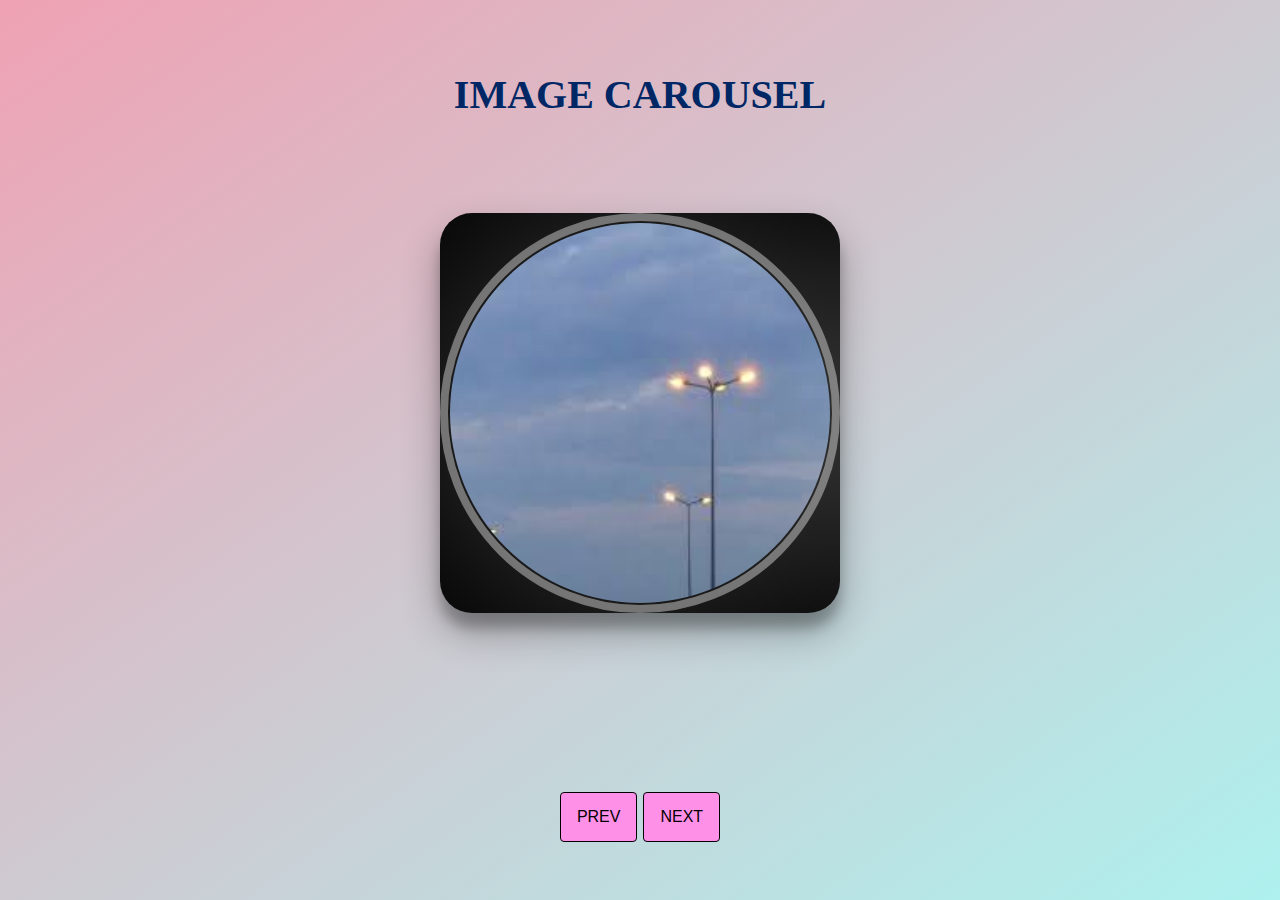
<file: Image-Slider/index.html>
<!DOCTYPE html>
<html lang="en">
<head>
    <meta charset="UTF-8">
    <meta name="viewport" content="width=device-width, initial-scale=1.0">
    <link rel="stylesheet" href="style.css">
    <title>Image Slider</title>
</head>
<body>
    <h1>IMAGE CAROUSEL</h1>
    
        
    <div class="container">
       
           
        <img src="slide1.jpg" alt="Image 1" class="slider"  >
        <img src="slide2.jpg" alt="Image 2" class="slider"  >
        <img src="slide3.jpg" alt="Image 3"class="slider"  >
        <img src="slide4.jpg" alt="Image 3" class="slider"  >
        <img src="slide5.jpg" alt="Image 3" class="slider"  >
    </div>
   
    </div>
        <div class="buttons">

            <button  class="pointer" onclick="prev()">PREV</button>
            <button  class="pointer" onclick="next()">NEXT</button> 
        </div>
        
     </div> 
    <script src="script.js"></script>
</body>
</html>
</file>
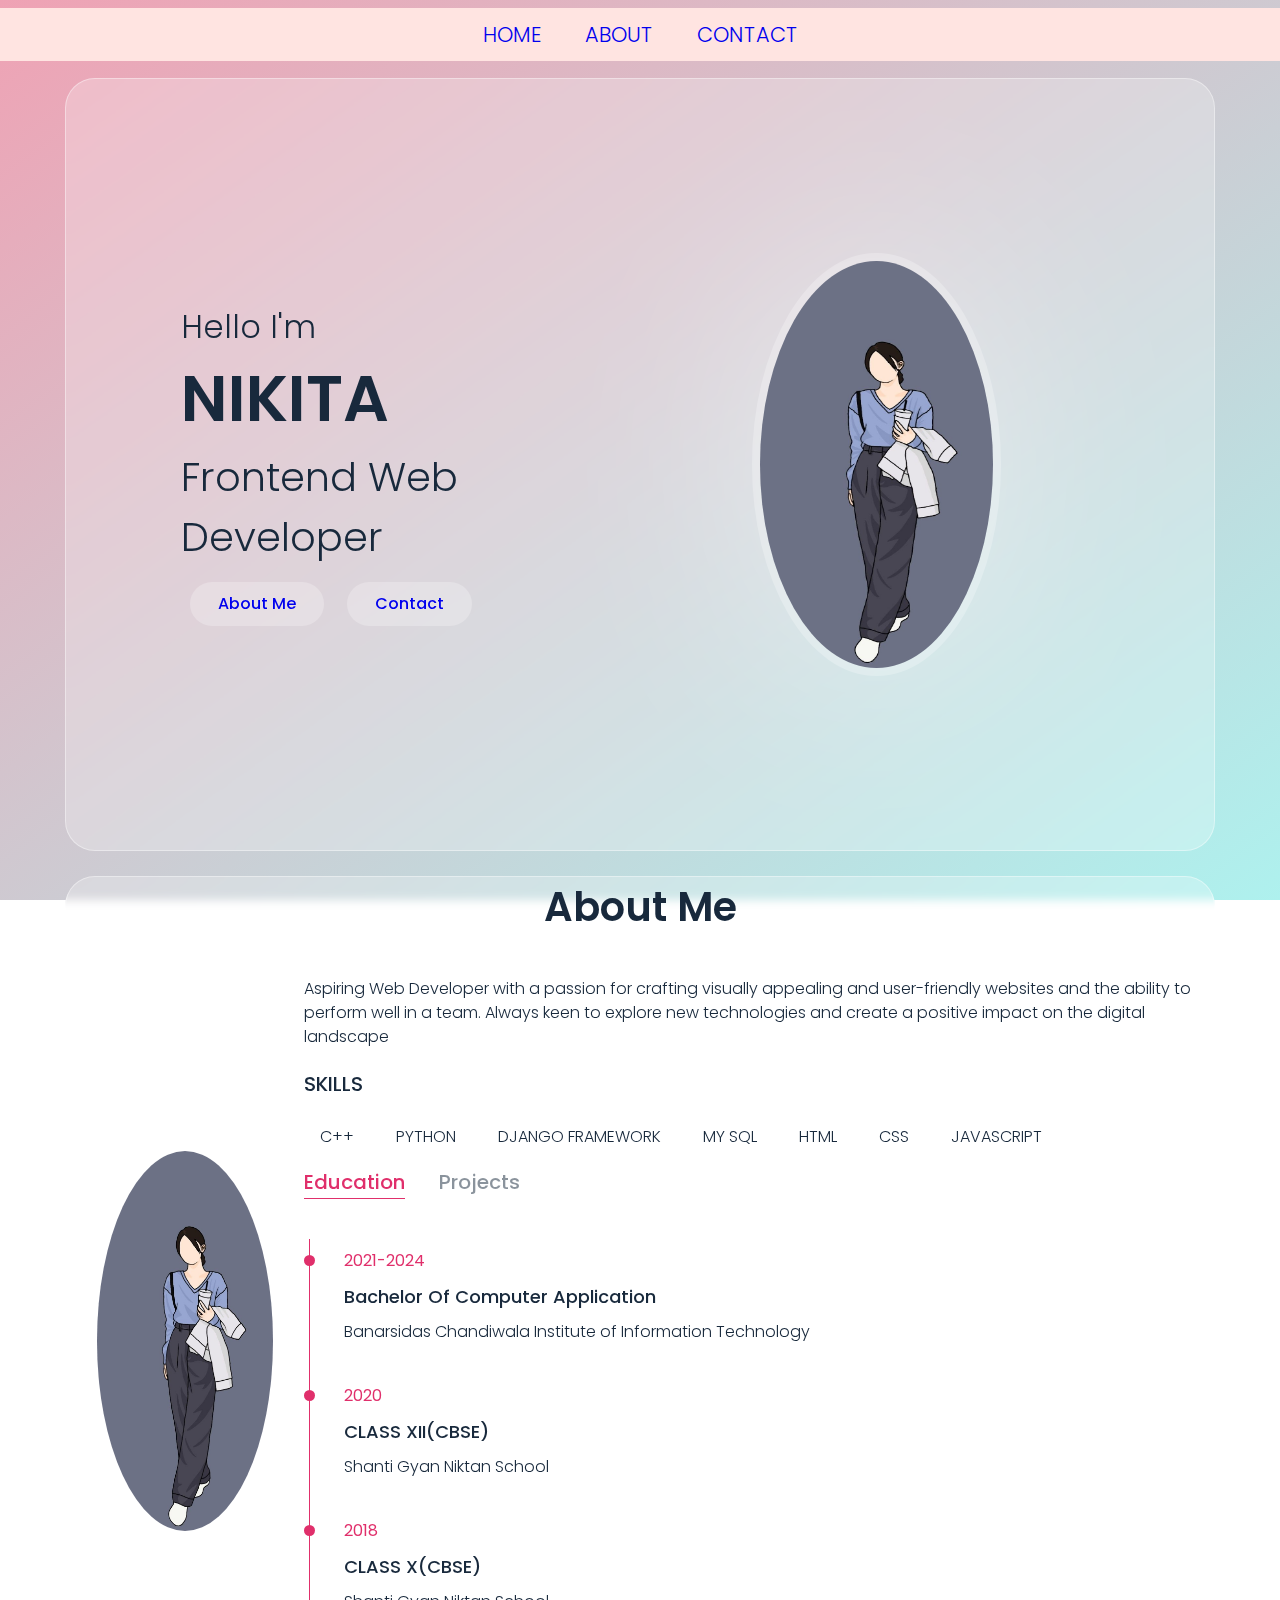
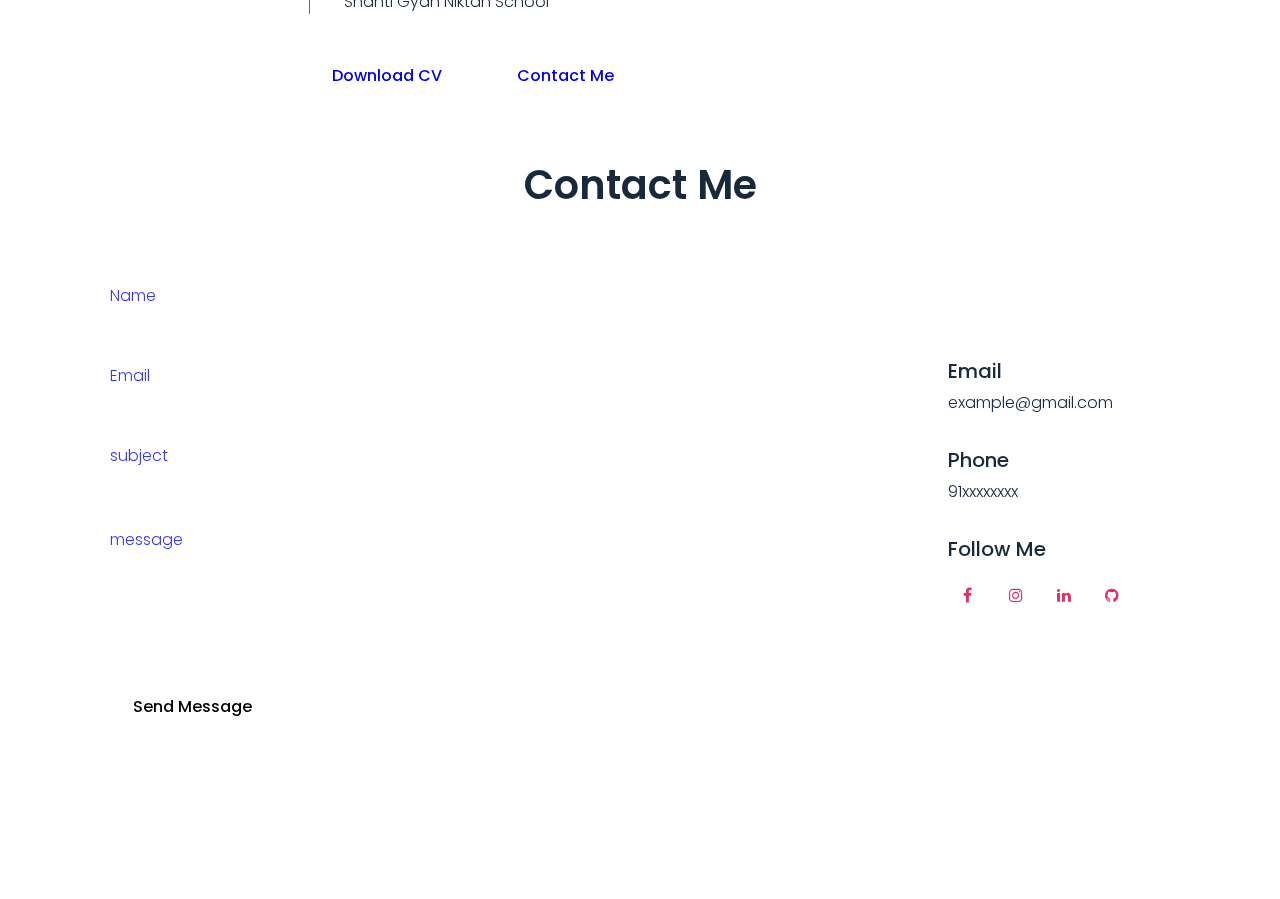
<file: Personal-Website/index.html>
<!DOCTYPE html>
<html lang="en">

<head>
    <meta charset="UTF-8">
    <meta http-equiv="X-UA-Compatible" content="IE=edge">
    <meta name="viewport" content="width=device-width, initial-scale=1.0">
    <title>Nikita</title>

    <link rel="stylesheet" href="https://cdnjs.cloudflare.com/ajax/libs/font-awesome/4.7.0/css/font-awesome.min.css">
    <link rel="stylesheet" href="website.css">

    <style>

    </style>
</head>

<body>
    <nav id="navbar" style="padding-top: 1rem;">

        <ul>
            <li class="item"><a href="#home-section">HOME</a> </li>
            <li class="item"><a href="#about-section">ABOUT</a> </li>
            <li class="item"><a href="#contact-section">CONTACT </a> </li>
        </ul>
    </nav>

    <div class="main">
        <section class="home" id="home-section">
            <div class="home-section align-items-center">
                <div class="container">
                    <div class="row align-items-center" style="flex-wrap: nowrap;">
                        <div class="text">
                            <p class="intro">Hello I'm</p>
                            <h1 class="name">NIKITA</h1>
                            <h2 class="job">Frontend Web Developer</h2>
                            <a href="#about-section" class="btn">About me</a>
                            <a href="#contact-section" class="btn">Contact</a>
                        </div>
                        <div class="home-img">
                            <img src="art.jpg" alt="default">

                        </div>
                    </div>

                </div>

            </div>


        </section>

        <section class="about-section" id="about-section">
            <div class="section-title">
                <h2>About me</h2>
            </div>
            <div class="container">


                <div class="about-img">
                    <div class="img-box">
                        <img src="art.jpg" alt="image-loading" width="380px" height="380px">
                    </div>
                </div>

                <div class="about-text">
                    Aspiring Web Developer with a passion for crafting visually
                    appealing and user-friendly websites and the ability to
                    perform well in a team. Always keen to explore new
                    technologies and create a positive impact on the digital
                    landscape
                    <h3>SKILLS</h3>
                    <div class="skills">
                        <div class="skill-item">C++</div>
                        <div class="skill-item">PYTHON</div>
                        <div class="skill-item">DJANGO FRAMEWORK</div>
                        <div class="skill-item">MY SQL</div>
                        <div class="skill-item">HTML</div>
                        <div class="skill-item">CSS</div>
                        <div class="skill-item">JAVASCRIPT</div>


                    </div>
                    <div class="about-tabs">
                        <button type="button" class="tab-item active" data-target="#education">Education</button>
                        <button type="button" class="tab-item" data-target="#projects">Projects</button>
                    </div>

                    <!-- education  -->
                    <div class="tab-content active" id="education">
                        <div class="timeline">
                            <div class="timeline-item">
                                <span class="date">2021-2024</span>
                                <h4>Bachelor of Computer Application</h4>
                                <p>Banarsidas Chandiwala Institute of Information Technology</p>


                            </div>
                            <div class="timeline-item">
                                <span class="date">2020</span>
                                <h4>CLASS XII(CBSE)</h4>
                                <p>Shanti Gyan Niktan School</p>

                            </div>
                            <div class="timeline-item">
                                <span class="date">2018</span>
                                <h4>CLASS X(CBSE)</h4>
                                <p>Shanti Gyan Niktan School </p>

                            </div>
                        </div>
                    </div>

                    <div class="tab-content" id="projects">
                        <div class="timeline">
                            <div class="timeline-item">
                                <span class="date">20xx</span>
                                <h4>News Portal</h4>
                                <p>It a portal that displays Information about the events,staff members and student of
                                    BCIIT.
                                    Built using DJANGO Framework.
                                </p>

                            </div>
                            <div class="timeline-item">
                                <span class="date">20xx</span>
                                <h4>Image-Slider</h4>
                                <p>Lorem ipsum dolor sit amet consectetur, adipisicing elit. Esse repellendus illo,
                                    fugit
                                    tempora officiis .</p>

                            </div>
                            <div class="timeline-item">
                                <span class="date">200xx</span>
                                <h4>To-Do List</h4>
                                <p>Lorem ipsum dolor sit amet consectetur adipisicing elit. Magni maxime eius, </p>

                            </div>

                        </div>
                    </div>
                    <a href="Nikita's Resume..pdf" download class="btn">Download CV</a>
                    <a href="#contact-section" class="btn">Contact Me</a>

                </div>


        </section>

        <section class="contact-section sec-padding" id="contact-section">
            <div class="section-title">
                <h2>Contact me</h2>
            </div>
            <div class="container" style="padding: 1em .5em 1em;">

                <div class="row-contact">

                </div>
                <div class="row-contact">
                    <div class="contact-form">
                        <form>
                            <div class="row">
                                <div class="input-group"><input type="text" placeholder="Name" class="input-control"
                                        required></div>
                                <div class="input-group"><input type="text" placeholder="Email" class="input-control"
                                        required></div>
                                <div class="input-group"><input type="text" placeholder="subject" class="input-control"
                                        required></div>
                                <div class="input-group">
                                    <textarea placeholder="message" class="input-control" required></textarea>
                                </div>
                                <button type="submit" class="btn">Send Message</button>





                            </div>
                    </div>
                    </form>
                </div>
                <div class="contact-info">
                    <div class="contact-info-item">
                        <h3>Email</h3>
                        <p>example@gmail.com</p>
                    </div>
                    <div class="contact-info-item">
                        <h3>Phone</h3>
                        <p>91xxxxxxxx</p>
                    </div>
                    <div class="contact-info-item">
                        <h3>follow me</h3>
                        <div class="social-links">
                            <a href="#" target="_blank" class="fa fa-facebook"></a>
                            <a href="#" target="_blank"><i class="fa fa-instagram"></i></a>
                            <a href="#" target="_blank"><i class="fa fa-linkedin"></i></a>
                            <a href="#" target="_blank"><i class="fa fa-github"></i></a>
                        </div>
                    </div>
                </div>
            </div>
        </section>
    </div>
    <script src="website.js"></script>
</body>

</html>
</file>
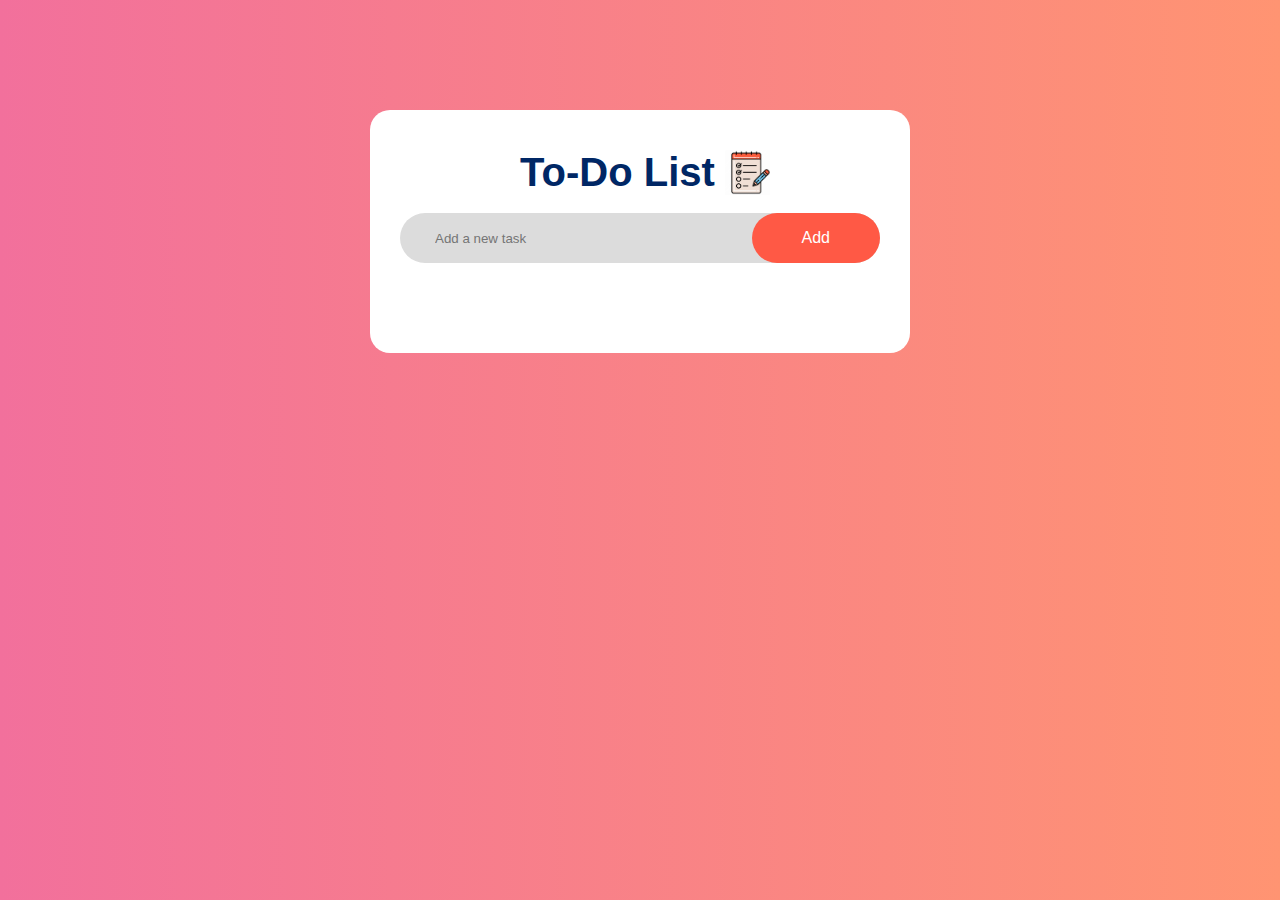
<file: To-Do List/index.html>
<!DOCTYPE html>
<html lang="en">
<head>
    <meta charset="UTF-8">
    <meta name="viewport" content="width=device-width, initial-scale=1.0">
    <title>To-do-List</title>
    <link rel="stylesheet" href="list.css">
</head>
<body>
    <div class="container">
        <div class="example">
            <h1>To-Do List<img src="todo.png"></h1>
            <div class="content">
                <input type="text" id="taskInput" placeholder="Add a new task">
            <button onclick="addTask()">Add</button>
            </div>
            
            <ul id="taskList">
                <!-- TASK1 -->
                 <!-- TASK2 -->
                
            </ul>
            
        </div>
    </div>
    
    <script src="list.js"></script>
</body>
</html>
</file>
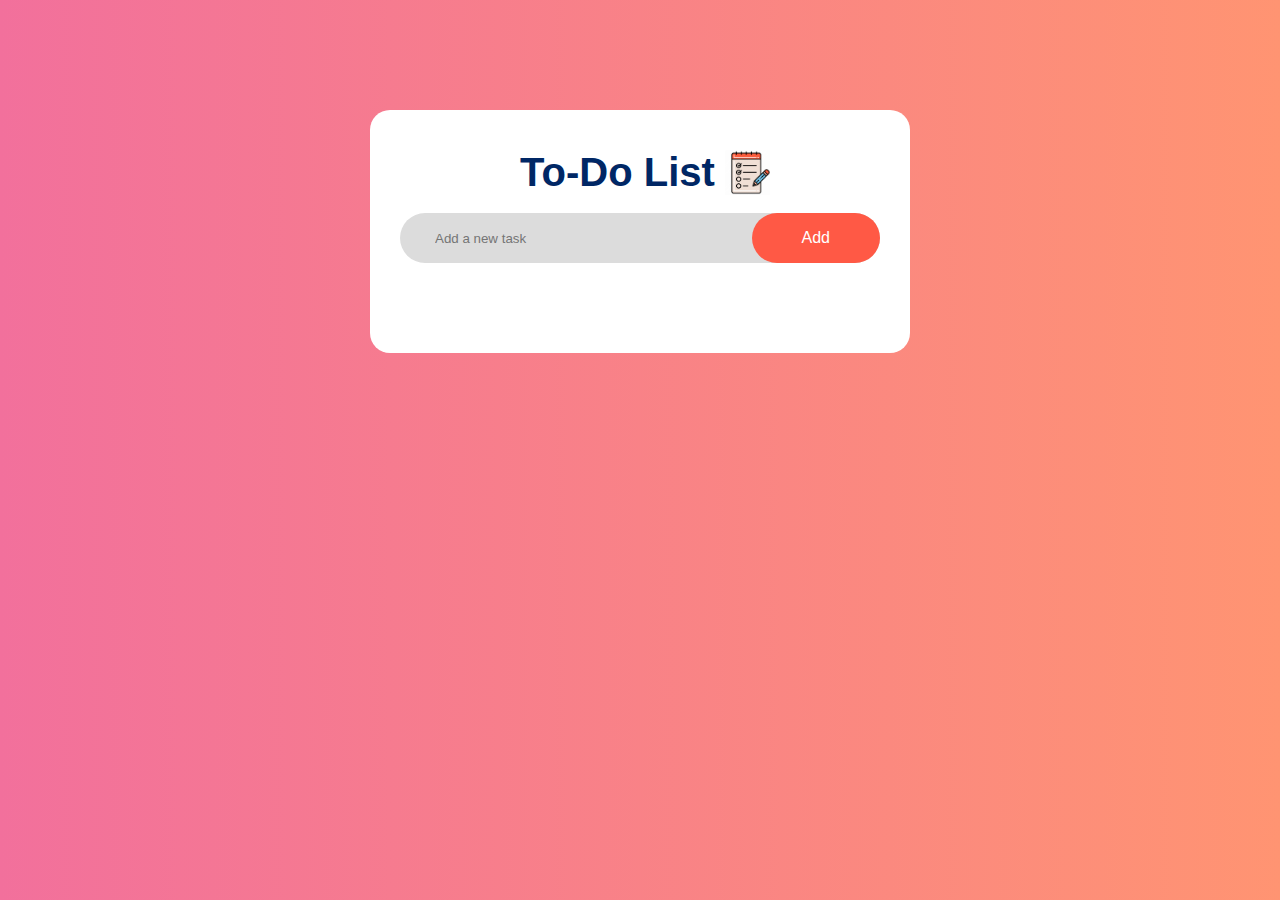
<file: To-Do List/list.html>
<!DOCTYPE html>
<html lang="en">
<head>
    <meta charset="UTF-8">
    <meta name="viewport" content="width=device-width, initial-scale=1.0">
    <title>To-do-List</title>
    <link rel="stylesheet" href="list.css">
</head>
<body>
    <div class="container">
        <div class="example">
            <h1>To-Do List<img src="todo.png"></h1>
            <div class="content">
                <input type="text" id="taskInput" placeholder="Add a new task">
            <button onclick="addTask()">Add</button>
            </div>
            
            <ul id="taskList">
                <!-- TASK1 -->
                 <!-- TASK2 -->
                
            </ul>
            
        </div>
    </div>
    
    <script src="list.js"></script>
</body>
</html>
</file>
<file: Image-Slider/style.css>
*{
    margin:0;
    padding:0;
    box-sizing: border-box;
}
:root{
    --pink-light:#efa2b4;
    --cyan-light:#aef1ee;
}


body{
    height: 100vh;
    width: 100vw;
    display: grid;
    place-items: center;
    position: relative;
}
body::before{
    content: "";
    
    background-image: linear-gradient(to bottom right, var(--pink-light), var(--cyan-light));
   
    background-attachment: fixed;
    background-size: cover;
    height: 100%;
    width: 100%;
    position: absolute;
    top: 0;
    left: 0;
    z-index: -10;
}

h1{
    color:#002765;
    text-align: center;
   padding-top: 1rem;
    font-size: 40px;
}

.main{
    display: flex;
}

.container{
    box-shadow: rgba(0, 0, 0, 0.3) 0px 19px 38px, rgba(0, 0, 0, 0.22) 0px 15px 12px;
    width: 400px;
    height: 400px;
    margin:auto;
    margin-top: 40px;
    position: relative;
    background-color: black;
    overflow: hidden;
    border-radius: 2rem;
}
.slider{
    border-radius: 2px;
    padding: 2px;
    height: 100%;
    width: 100%;
    position: absolute;
    object-fit: fill;
    /* border-radius: 2rem; */
    border-radius: 50%;
    border:8px solid rgba(255,255,255,0.40);
   filter: drop-shadow(0 0 100px rgba(255,255,255,0.25));
   transition: 500ms;
}
.buttons {
   display: flex;
   justify-content: center;
   margin-top: 10px;
}
   
.pointer{
   outline: 0;
   grid-gap: 8px;
   align-items: center;
   background-color: #ff90e8;
   color: #000;
   border: 1px solid #000;
   border-radius: 4px;
   cursor: pointer;
   display: inline-flex;
   flex-shrink: 0;
   font-size: 16px;
   gap: 8px;
   justify-content: center;
   line-height: 1.5;
   overflow: hidden;
   padding: 12px 16px;
   text-decoration: none;
   text-overflow: ellipsis;
   transition: all .14s ease-out;
   white-space: nowrap;
   margin:3px
}
.pointer:hover {
       box-shadow: 4px 4px 0 #000;
       transform: translate(-4px,-4px);
   }
:focus-visible{
       outline-offset: 1px;
   }
</file>
<file: Personal-Website/website.css>
/* fonts */

@import url('https://fonts.googleapis.com/css2?family=Poppins:ital,wght@0,400;0,500;0,600;0,700;1,300&display=swap');

/* variables */
:root{
    --main-color:#e02f6b;
    /* colour names */
    --blue:#0000ff;
    --blue-dark:#18293c;
    --pink-light:#efa2b4;
    --cyan-light:#aef1ee;
    --white-alpha-40:rgba(255,255,255,0.40);
    --white-alpha-25:rgba(255,255,255,0.25);
    --backdrop-filter-blur:blur(5px);

}
html{
    scroll-behavior: smooth;
}

/* general setting  */
*{
    margin: 0;
    padding: 0;
    box-sizing: border-box;
    outline:none;
}
/* navbar*/
#navbar{
    display: flex;
    align-items: center;
    justify-content: center;
    position: sticky;
    top: 0;
    z-index: 10;
}
#navbar ul{
    display: flex;
    
}
#navbar ul li{
    list-style: none;
    font-size: 1.3rem;
 }
 #navbar ul li a{
    display: block;
    padding:3px 22px;
    border-radius:20px;
    text-decoration: none;

}
#navbar::before{
    content: " ";
    background-color:mistyrose;
    position:absolute;
    height: 100%;
    width:100%;
    z-index:-1;
    opacity:0.4px
}
#navbar ul li a:hover{
    color:black;
    background-color: whitesmoke;   
}
::before,
::after{
    box-sizing: border-box;
}
body{
    background-attachment: fixed;
    min-height: 100vh;
    background-image: linear-gradient(to bottom right, var(--pink-light), var(--cyan-light));
    font-size: 16px;
    font-family: 'Poppins', sans-serif;
    font-weight: 300;
    color:var(--blue-dark);
    line-height: 1.5;
    overflow-x:hidden;
    -webkit-tap-highlight-color:transparent;
    
}

*{
    text-decoration: none;
}
h1,h2{

font-weight: 600;
}
h3,h4,h5,h6{

    font-weight: 500;
}
@keyframes typing {
    from {
        width: 0; 
    }
    to {
        width: 50%; /
    }
}


.name {
    overflow: hidden; 
    border-right: 2px ; 
    white-space: nowrap;  
    animation: typing 3s steps(30, end) infinite; 
}
.img{
    max-width: 100%;
    vertical-align: middle;

}
section{
    background-color:var(--white-alpha-25) ;
    border:1px solid var(--white-alpha-40);
    min-height: 80vh;
    border-radius: 30px;
    backdrop-filter: var(--backdrop-filter-blur);
    margin:25px;
}
.main{
   
    max-width:1200px;
    margin:auto;
    

}
.container{
    
    padding: 0 40 px;
    width:100%;

}
.align-items-center{
    align-items: center;
}

.row{
    display: flex;
    flex-wrap:wrap;
}

/* home section */
.home-section{
    display: flex;
    padding: 120px 0;

}
.container{
    display: flex;
    flex-direction: row;
    justify-content: space-around;
    /* height: 100vh; */
    align-items: center;
    margin:15px;
}
.text p{
    font-size: 2rem;

}
.text h1
{
    font-size: 4rem;
    text-transform: capitalize;


}
.text h2{
    font-size: 2.5rem;
    text-transform: capitalize;
    font-weight:300 ;

}
button{
    font-family: inherit;
    user-select: none;

}

.btn{
    line-height: 1.5;
    background-color:var(--white-alpha-25) ;
    padding:10px 28px;
    border:1 px solid var(--white-alpha-40);
    padding: 10px 28px;
    display:inline-block;
    border-radius: 30px;
    font-weight: 500;
    text-transform: capitalize;
    font-size: 16px;
    border:1px;
    cursor: pointer;
    user-select:none;
    position:relative;
    overflow:hidden;
    vertical-align: middle;
    transition:width 0.3s ease;
    margin: 3% 2% 0;
}
.btn::before{
    content:'';
    position:absolute;
    left: 0;
    top:0;
    height:100%;
    width:0;
    background-color: var(--main-color);
    z-index: -1;
    transition:width 0.3s ease;
}

::-webkit-scrollbar{
    width:5px;

}
::-webkit-scrollbar-track{
    background-color: var(--white);
}
::-webkit-scrollbar-thumb{
    background-color: var(--main-color);
}

.home-img{
    width:50%;
    padding:15px;
    display:grid;
    place-items: center;
}
.home-img img{
    height: 90%;
    width: 60%;
    border-radius: 50%;
    border:8px solid var(--white-alpha-25);
   filter: drop-shadow( 0 0 100px var(--white-alpha-40));
   transition: 500ms;
}
.home-img img:hover{
   filter: drop-shadow( 0 0 100px var(--blue-dark));
}

.about{
    padding:80px 0;
}
.section-title{
    padding: 0 15px;
    width:100%;
    text-align: center;
    margin-bottom: 40px;
}
.section-title h2{
    font-size: 40px;
    text-transform: capitalize;
}
.section-img img{
    width:100%;
   
    margin:auto;

}


#mainNavbar{
    background: rgb(222,192,222);
}
.navbar{
    z-index: 1;
}
.container-fluid{
   
    background-color: var(--cyan-light) !important;
}
.footer{
    display: flex;
}
.about-img{
   
   max-width:40%;
   padding:0 15px;
   
   max-height:auto;

}
.about-text
{
    
    width:90%;
    padding:0 15px;
}

.about-img .img-box{
    background-color: var(--white-alpha-25);
    max-width: 380px;
    border:1px solid var(--white-alpha-40);
    margin:auto;
    border-radius: 10px;
}
.about-img .img-box img{
    width: 100%;
    border-radius: 50%;

}

.about-text h3{
    text-transform: capitalize;
    font-size: 20px;
    margin: 20px 0;
}
.about-text .skills{
    display: flex;
    flex-wrap: nowrap;
}



.about-text  .skill-item{
    background-color: var(--white-alpha-25);
    border:1px solid var(--white-alpha-40);
    padding: 5px 15px;
    text-transform: capitalize;
    margin:0 10px 10px 0;
    border-radius: 20px;
}


.about-tabs .tab-item
{
    padding:2px 0;
    background-color: transparent;
    border:none;
    text-transform: capitalize;
    display: inline-block;
    color:var(--blue-dark);
    font-size: 20px;
    cursor: pointer;
    font-weight: 500;
    margin: 0 30px 0 0;
    position: relative;
    opacity: 0.5;
    transition: all 0.3s ease;

}

.about-tabs .tab-item:last-child{
    margin: 0;
}
.about-tabs .tab-item::before{
    content:'';
    position: absolute;
    left:0;
    bottom:0;
    width:0%;
    height:1px;
    background-color: var(--blue-dark);
    transition: width 0.3s ease;

}
.about-tabs .tab-item:hover::before{
    width:100%;
}
.about-tabs .tab-item.active::before{
    width:100%;
    background-color: var(--main-color);
}
.about-tabs .tab-item.active{
    color: var(--main-color);
    opacity: 1;
    cursor: auto;
}
.about-text .timeline{
    position: relative;

}
.about-text .timeline::before{
    content: " ";
    position: absolute;
    height: 100%;
    width: 1px;
    top: 0;
    left:5px;
    background-color: var(--main-color);
    

}
.about-text .tab-content
{
    padding: 40px 0;
    display: none;
}
.about-text .tab-content.active{
    display: block;
}
.about-text .timeline-item{
    margin-bottom: 30px;
    position: relative;
    padding: 10px 0 0 40px;
}
.about-text .timeline-item::before{
    content: " ";
    position: absolute;
    height: 11px;
    width: 11px;
    top: 16px;
    left:0;
    background-color: var(--main-color);
    top:16px;
    border-radius: 50%;

}
.about-text .timeline-item:last-child{
    margin-bottom: 0;
}


.about-text .timeline-item{
    margin-bottom: 30px;
}
.about-text .timeline-item .date
{
    display: block;
    color:var(--main-color);
    font-weight: 400;
    margin: 0 0 10px;
}
.about-text .timeline-item h4{
    font-size:18px;
    text-transform: capitalize;
    margin: 0  0 10px;
}
.about-text .timeline-item h4 span{
    font-weight: 400;

}
.about-text .btn{
    margin:0 15px 15px 0;

}
/* contact section */

.contact-info{
    width: 50%;
    padding: 0 15px;
}
.contact-form .input-group{
    width: 100%;
    margin-bottom: 30px;
}
.contact-form .input-control::placeholder{
    color:var(--blue);
    opacity: 0.8;
    font-weight: 300;

}
.contact-form .input-control{
    display: block;
    width: 100%; 
    height: 50px;
    border-radius: 25px;
    border: none;
    font-family: inherit;
    font-weight: 400;
    font-size: 16px;
    background-color: var(--white-alpha-25);  
    padding:0 20px;
    color:var(--blue-dark);
   
    border: 1px solid transparent;
    transition: border-color 0.3s ease;
}
contact-form textarea.input-control:focus{
    border-color: var(--white-alpha-40);
}

.contact-form textarea.input-control{
    height: 120px;
    resize:none;
    padding-top: 15px;
}
.contact-info-item{
    margin: 0 0 30px;
    padding: 0 0 0 20px;
}
.contact-info-item h3{
    font-size: 20px;
    text-transform: capitalize;
    margin: 0 0 5px;
}
.contact-info-item .social-links a
{
    display: inline-flex;
    height: 40px;
    width: 40px;
    justify-content: center;
    align-items: center;
    background-color: var(--white-alpha-25);
    border:1px solid var(--white-alpha-40);
    color: var(--main-color);
    border-radius: 50%;
    margin:6px 4px 0 0;
    transition: all 0.3s ease ;


}
.contact-info-item .social-links a:hover{
    color: var(--white);
    background-color: var(--main-color);
}

/* responsive */
@media(max-width:991px)
{
    .container{
        padding: 0;
    }
    .home-text,
    .home-img{
        display: none;

    }
    .home-text{
        text-align: center;
    }
    .home-img{
        order:-1;

    }
    .home-img .img-box{
        max-width: 300px;
    }
    .home-text .btn{
        margin:0 7px 15px;
    }
    .about-img{
        display: none;
    }
    .about-text .skills{
        flex-wrap: wrap;
    }
    

}
@media(max-width:767px)
{
    
}
@media(max-width:575px)
{
    
}
</file>
<file: To-Do List/list.css>
*{
    margin:0;
    padding:0;
    font-family:'Poppins',sans-serif;
    box-sizing: border-box;


}
.container {
    
    width:100%;
    min-height: 100vh;
    margin: 0 auto;
    background-image: linear-gradient(to right, rgb(242, 112, 156), rgb(255, 148, 114));
    padding: 10px;
    

}
.example{
    width:100%;
    max-width: 540px;
    background-color: white;
    margin:100px auto 20px;
    padding: 40px 30px 70px;
    border-radius: 20px;
}
.example h1{
   color:#002765;
   display: flex;
   font-size: 40px;
   padding: 0 0 18px 10px;
    justify-content: center;
    
}
.example h1 img{
    width: auto;
    height:45px;
    align-items: flex-end;
    padding-left: 10px;
 }

.content{
    display:flex;
    background:gainsboro;
    justify-content: space-between;
    border-radius:30px;
    padding-left:20px;
    margin-bottom: 20px;


}
input{
    flex:1;
    background: transparent;
    border: none;
    padding:15px;

}

button {
    background: #ff5945;
   outline: none;
    border: none;
    cursor: pointer;
    padding:16px 50px;
    color:#fff;
    font-size: 16px;
    border-radius: 40px;
    
}

button:hover {
    background-color: #ff5555;
}
ul li{
    display: flex;
    list-style: none;
    font-size:15px;
   
    user-select:none;
    cursor: pointer;
    
    align-items: center;
    justify-content: space-between;
   
    
    
}
ul li::before{
    content:" ";
    
    height:28px;
    width:28px;
    
   
    
    
    background-image: url(uncheck.png);
    background-size: cover;
    background-position: center;
    
    top: 12px;
    left:2pxpx;
}
ul li.checked{
    
    color:green;
    text-decoration: line-through;
}
ul li.checked::before{
    background-image: url(check.jpg);
   
}
ul li span{
   
    
    border-radius: 50px;
    width:40px;
    height:40px;
    font-size: 22px;
    line-height: 40px;
    text-align: center;
    
}
ul li span:hover{
    background: #edeef0;
}
</file>
